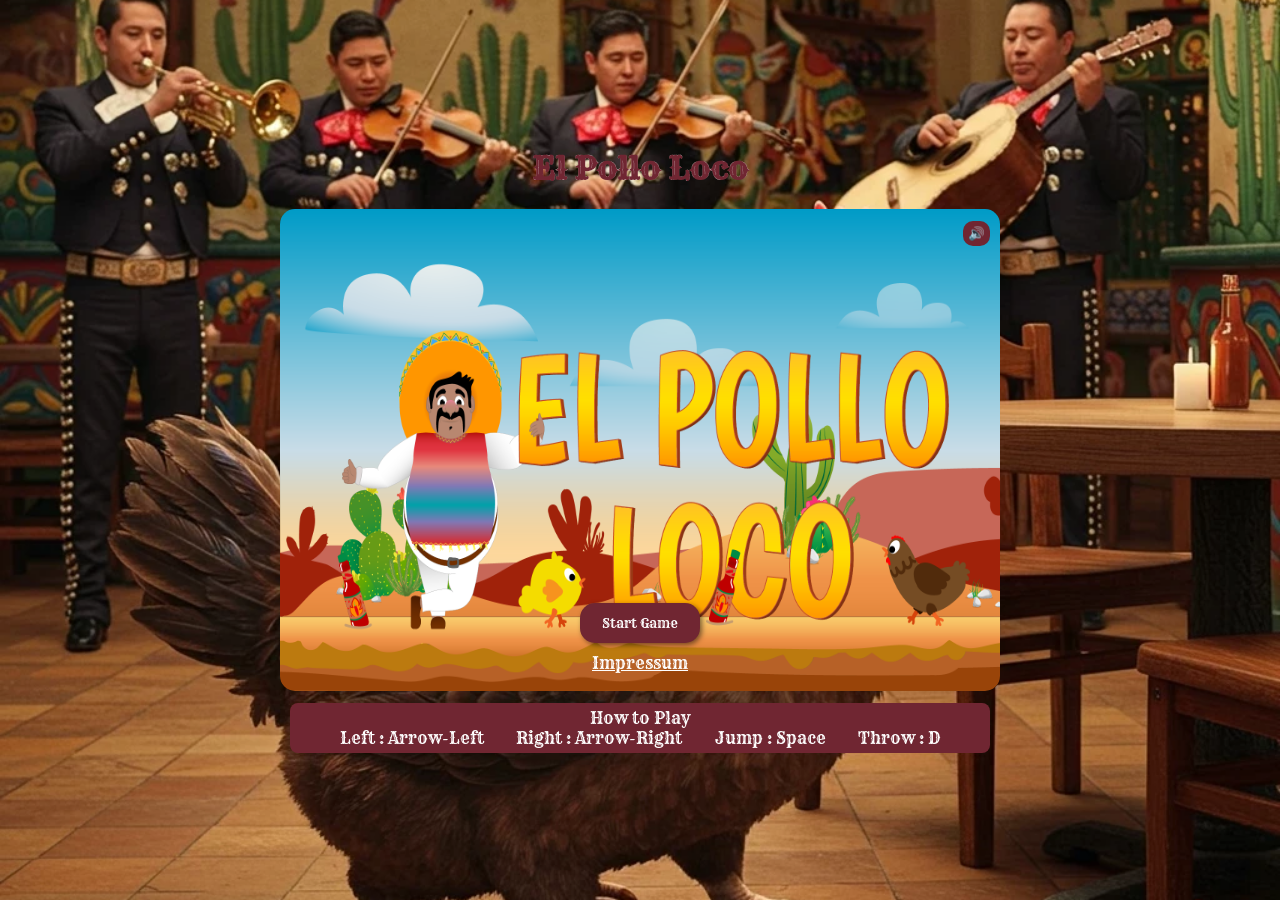
<file: index.html>
<!DOCTYPE html>
<html lang="en">
<head>
    <meta charset="UTF-8">
    <meta name="viewport" content="width=device-width, initial-scale=1.0">
    <title>El Pollo Loco</title>
    <link rel="stylesheet" href="style.css">
    <link rel="preconnect" href="https://fonts.googleapis.com">
    <link rel="preconnect" href="https://fonts.gstatic.com" crossorigin>
    <link href="https://fonts.googleapis.com/css2?family=Rye&display=swap" rel="stylesheet">
    <link rel="apple-touch-icon" sizes="180x180" href="./img/favicon/apple-touch-icon.png">
    <link rel="icon" type="image/png" sizes="32x32" href="./img/favicon/favicon-32x32.png">
    <link rel="icon" type="image/png" sizes="16x16" href="./img/favicon/favicon-16x16.png">
    <link rel="manifest" href="./img/favicon/site.webmanifest">
</head>
<body onload="init()">
    <main>
        <div id="rotateOverlay">
            <div class="rotate-icon">
                <img src="img/rotate/rotate.gif" alt="">
            </div>
        </div>
        <h1>El Pollo Loco</h1>
        <div class="canvas-container">
            <canvas id="canvas" width="720" height="480"></canvas>
            <button id="muteButton" onclick="Soundhub.toggleMute(); this.blur();">🔊</button>
            <div id="moveButtons">
                <button id="touchWalkLeftButton">&#129104;</button>
                <button id="touchWalkRightButton">&#129106;</button>
            </div>
            <div id="actionButtons">
                <button id="touchJumpButton">Space</button>
                <button id="touchThrowBottleButton">D</button>
            </div>
        </div>
        <div id="info">
            <p>How to Play</p>
            <div id="nav-play"><p>Left : Arrow-Left</p><p>Right : Arrow-Right</p><p>Jump : Space</p><p>Throw : D</p></div>
        </div>
        <img id="startOverlay" class="overlay" src="./img/9_intro_outro_screens/start/startscreen_1.png" alt="Game Over" />
        <button class="btn" id="start-btn" onclick="startGame()">Start Game</button>
        <a id="impress" href="impressum.html">Impressum</a>
        <div id="winOverlay" class="overlay hide">
            <div class="overlay-content">
                <img src="./img/You won, you lost/You Win A.png" alt="Game Over" />
                <div class="btn-area">
                    <button class="btn" id="win-restart-btn" onclick="restartGame()">Restart</button>
                    <button class="btn" onclick="window.location.href='index.html'">Home</button>
                </div>
            </div>
        </div>
        <div id="loseOverlay" class="overlay hide">
            <div class="overlay-content">
                <img src="./img/You won, you lost/Game Over.png" alt="Game Over" />
                <div class="btn-area">
                    <button class="btn" id="lose-restart-btn" onclick="restartGame()">Restart</button>
                    <button class="btn" onclick="window.location.href='index.html'">Home</button>
                </div>
            </div>
        </div>
    </main>
    
</body>
<script src="hubs/hubs.js"></script>
<script src="models/drawable-object.class.js"></script>                     
<script src="models/movable-object.class.js"></script>
<script src="models/health-bar.class.js"></script>
<script src="models/coin-bar.class.js"></script>
<script src="models/endboss-bar.class.js"></script>
<script src="models/bottle-bar.class.js"></script>
<script src="models/character.class.js"></script>
<script src="models/chicken.class.js"></script>
<script src="models/chicken-small.class.js"></script>
<script src="models/cloud.class.js"></script>
<script src="models/coin.class.js"></script>
<script src="models/salsa-bottle.class.js"></script>
<script src="models/background-object.class.js"></script>
<script src="models/world.class.js"></script>
<script src="models/keyboard.class.js"></script>
<script src="models/level.class.js"></script>
<script src="models/throwable-object.class.js"></script>
<script src="models/endboss.class.js"></script>
<script src="levels/level1.js"></script>
<script src="js/game.js"></script>
</html>
</file>
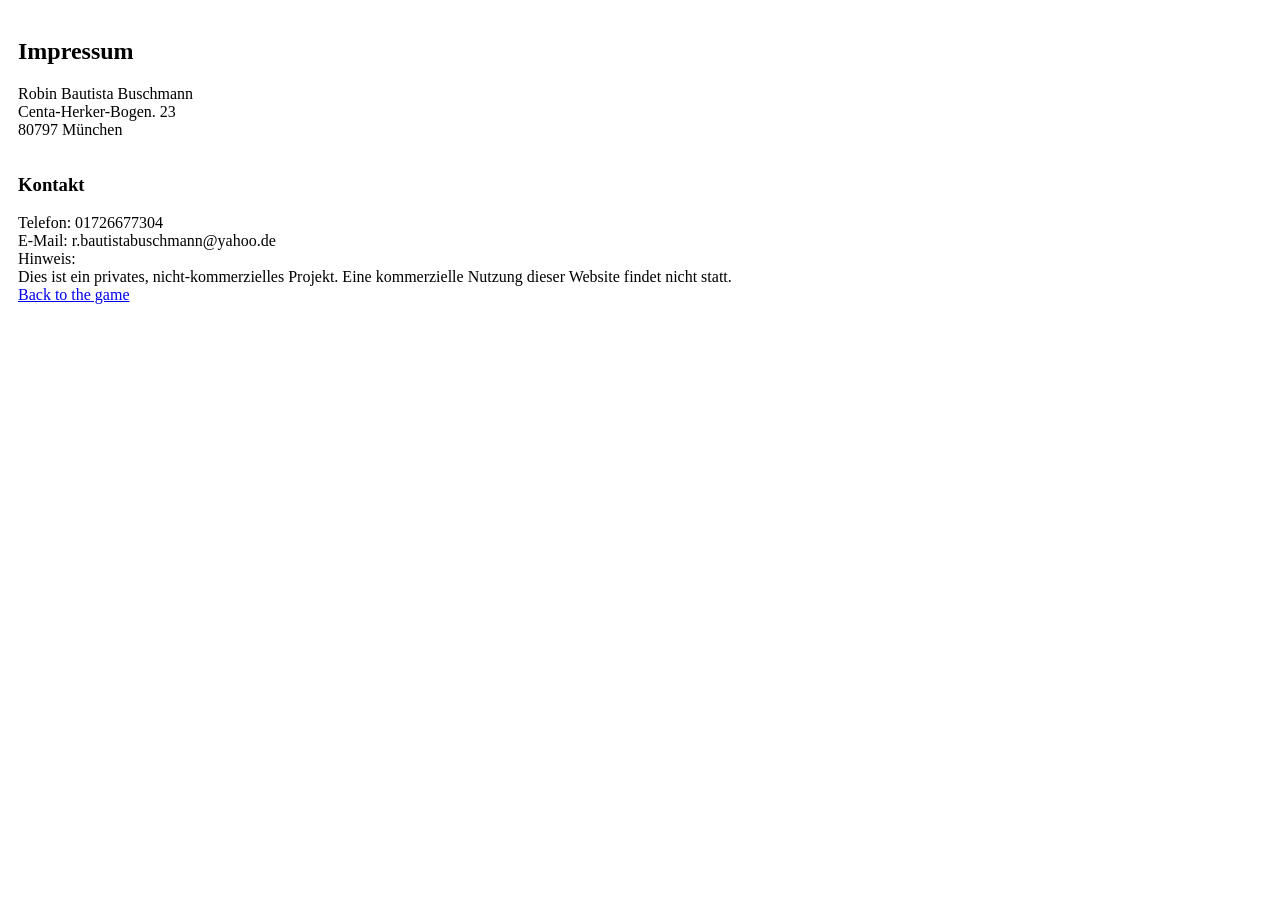
<file: impressum.html>
<!DOCTYPE html>
<html lang="en">
<head>
    <meta charset="UTF-8">
    <meta name="viewport" content="width=device-width, initial-scale=1.0">
    <title>Impressum</title>
</head>
<body>
    <div style="display: flex; flex-direction: column; padding: 10px;">
        <h2>Impressum</h2>
        <span>Robin Bautista Buschmann</span>
        <span>Centa-Herker-Bogen. 23</span>
        <span>80797 München</span>
        <div style="height: 1em;"></div>
        <h3>Kontakt</h3>
        <span>Telefon: 01726677304</span>
        <span>E-Mail: r.bautistabuschmann@yahoo.de</span>
        <span>Hinweis:</span>
        <span>Dies ist ein privates, nicht-kommerzielles Projekt. Eine kommerzielle Nutzung dieser Website findet nicht statt.</span>
        <a href="index.html">Back to the game</a>
    </div>
</body>
</html>
</file>
<file: style.css>
* {
    margin: 0;
    padding: 0;
    box-sizing: border-box;
    position: relative;
    scroll-behavior: smooth;
}

main{
    font-family: "Rye", serif;
    font-weight: 400;
    font-style: normal;
    color: white;
    height: 100dvh;
    width: 100%;
    display: flex;
    align-items: center;
    justify-content: center;
    flex-direction: column;
    background-image: url(./img/background/pollo_loco.png);
    background-size: cover;
    background-position: center;
    h1{
        margin-bottom: 23px;
        color: #702632;
        -webkit-text-stroke: 0.1px white;
        @media (max-width: 1024px){
            display: none;
        }
    }
}

#info{
    margin-top: 8px;
    border-radius: 8px;
    width: 700px;
    height: 50px;
    background-color: #702632;
    display: flex;
    flex-direction: column;
    justify-content: center;
    align-items: center;
    @media (max-width: 1024px){
        display: none;
    }
}

#nav-play{
    display: flex;
    flex-direction: row;
    justify-content: space-between;
    width: 600px;
}

.canvas-container{
    @media (max-width: 1024px){
        width: 100%;
        height: 98%;
    }
}

canvas{
    background-color: black;
    border-radius: 15px;
    @media (max-width: 1024px){
        width: 100%;
        height: 100%;
    }
    
}

.overlay {
    position: absolute;   
    width: 720px;          
    height: 482px;         
    background-color: rgba(0, 0, 0, 0.6); 
    display: flex;
    flex-direction: column;
    justify-content: center;
    align-items: center;
    border-radius: 15px;
    z-index: 10;
    @media (max-width: 1024px){
        width: 100%;
        height: 100%;
    }
    img{
        height: 350px;
        @media (max-width: 1024px){
            height: 315px;
        }
        
    }           
}

.overlay-content{
    display: flex;
    justify-content: center;
    align-items: center;
    flex-direction: column;
}

.hide{
    display: none;
}

#start-btn {
    position: absolute;
    z-index: 15;
    top: 67%; 
    left: 50%;
    transform: translateX(-50%); 
}

.btn{
    background-color: #702632; 
    color: white;
    border-radius: 15px;
    height: 40px;
    width: 120px;
    font-family: "Rye", serif;
    border: none;
    box-shadow: 2px 2px 5px rgba(0, 0, 0, 0.5);
}

.btn:hover{
    cursor: pointer;
        filter: drop-shadow(0px 0px 4px #ffffff);
}

.btn-area{
    display: flex;
    justify-content: space-between;
    width: 250px;
}

.overlay-open{
    position: fixed;
    bottom: 20px; 
    left: 20px;
    background-color: #702632; 
    color: white;
    border-radius: 15px;
    height: 40px;
    width: 120px;
    font-family: "Rye", serif;
    border: none;
    box-shadow: 2px 2px 5px rgba(0, 0, 0, 0.5);   
}

.overlay-open:hover{
    cursor: pointer;
    filter: drop-shadow(0px 0px 4px #ffffff);
}

#rotateOverlay {
    position: fixed;
    top: 0;
    left: 0;
    width: 100%;
    height: 100%;
    background-color: rgba(0,0,0,1);
    color: white;
    display: none;
    justify-content: center;
    align-items: center;
    font-size: 24px;
    z-index: 20;
    .rotate-icon {
        font-size: 80px;
        margin-bottom: 20px;
    }
}

#moveButtons{
    display: none;
    position: absolute;
    z-index: 9;
    left: 40px;
    bottom: 2px;
    gap: 10px;
    @media (max-width: 1366px){
        display: flex;
    }

    button{
        padding: 10px;
        padding-left: 20px;
        padding-right: 20px;
        margin: 5px;
        font-size: 1.5rem;
        background-color: rgb(255, 165, 0, 0.5);
        color: white;
        border-radius: 15px;
        border: none;
    }
}

#actionButtons{
    display: none;
    position: absolute;
    z-index: 9;
    right: 40px;
    bottom: 2px;
    @media (max-width: 1366px){
        display: flex;
    }
    button{
        padding: 10px;
        padding-left: 20px;
        padding-right: 20px;
        margin: 5px;
        font-size: 1.5rem;
        background-color: rgb(255, 165, 0, 0.5);
        color: white;
        border-radius: 15px;
        border: none;
    }
}

#impress{
    position: absolute;
    z-index: 15;
    top: 67%;
    left: 50%;
    transform: translateX(-50%);
    color: white;
    margin-top: 50px;
}

#impress:hover{
    cursor: pointer;
    color: yellow;
}

#muteButton{
    position: absolute;
    right: 10px;
    top: 10px;
    z-index: 19;
    padding: 5px;
    color: white;
    background-color: #702632;
    border: none;
    border-radius: 10px;
    cursor: pointer;
}
</file>
